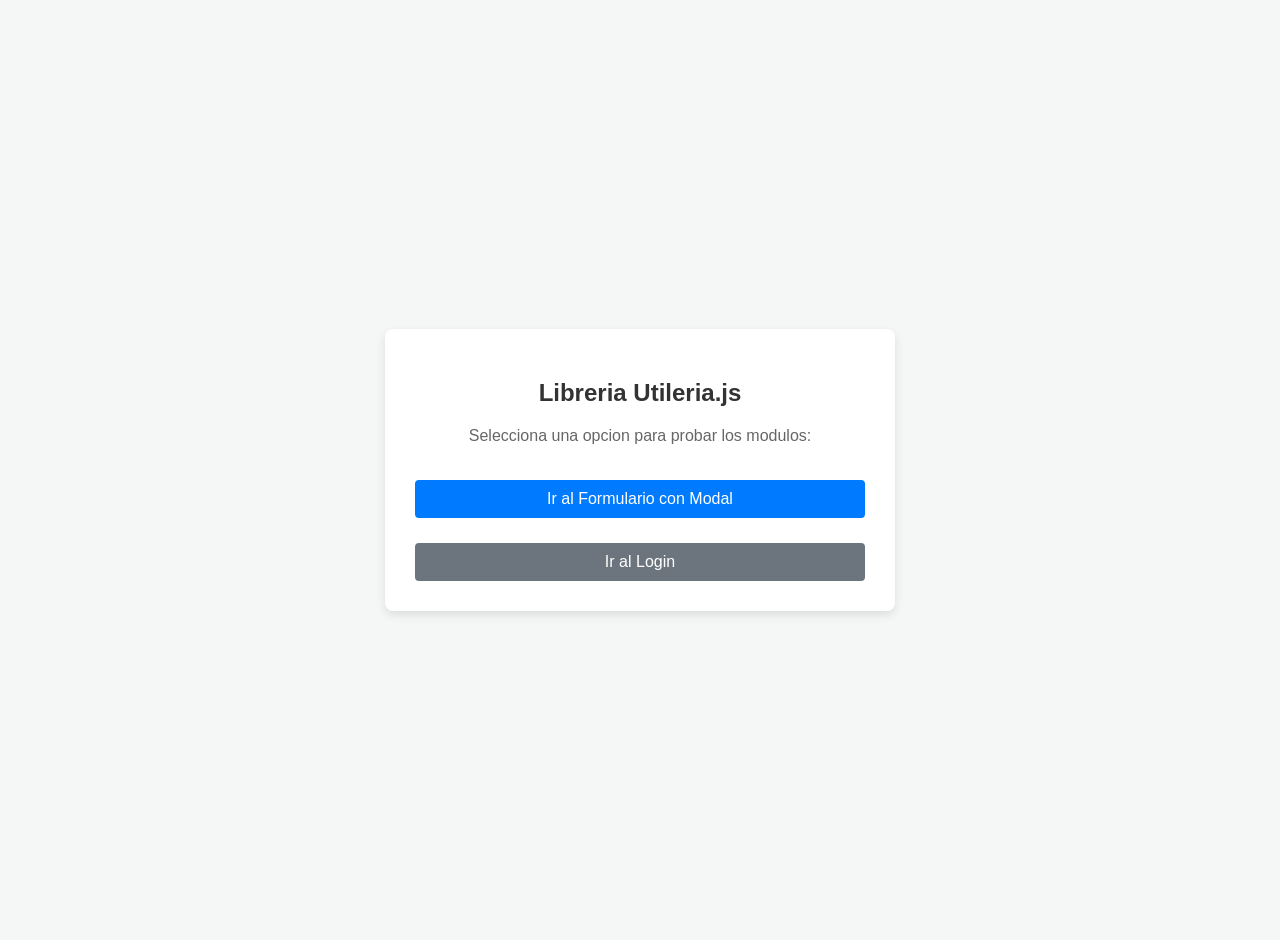
<file: index.html>
<!DOCTYPE html>
<html lang="es">
<head>
  <meta charset="UTF-8">
  <meta name="viewport" content="width=device-width, initial-scale=1.0">
  <title>Menu Principal - Utileria.js</title>
  <link rel="stylesheet" href="css/styles.css">
</head>
<body>

  <div class="container" style="text-align: center;">
    <h2>Libreria Utileria.js</h2>
    <p style="color: #666; margin-bottom: 25px;">Selecciona una opcion para probar los modulos:</p>
    
    <div style="display: flex; flex-direction: column; gap: 15px;">
      <a href="formulario.html">
        <button type="button">Ir al Formulario con Modal</button>
      </a>
      
      <a href="login.html">
        <button type="button" class="btn-secondary">Ir al Login</button>
      </a>
    </div>
  </div>

</body>
</html>
</file>
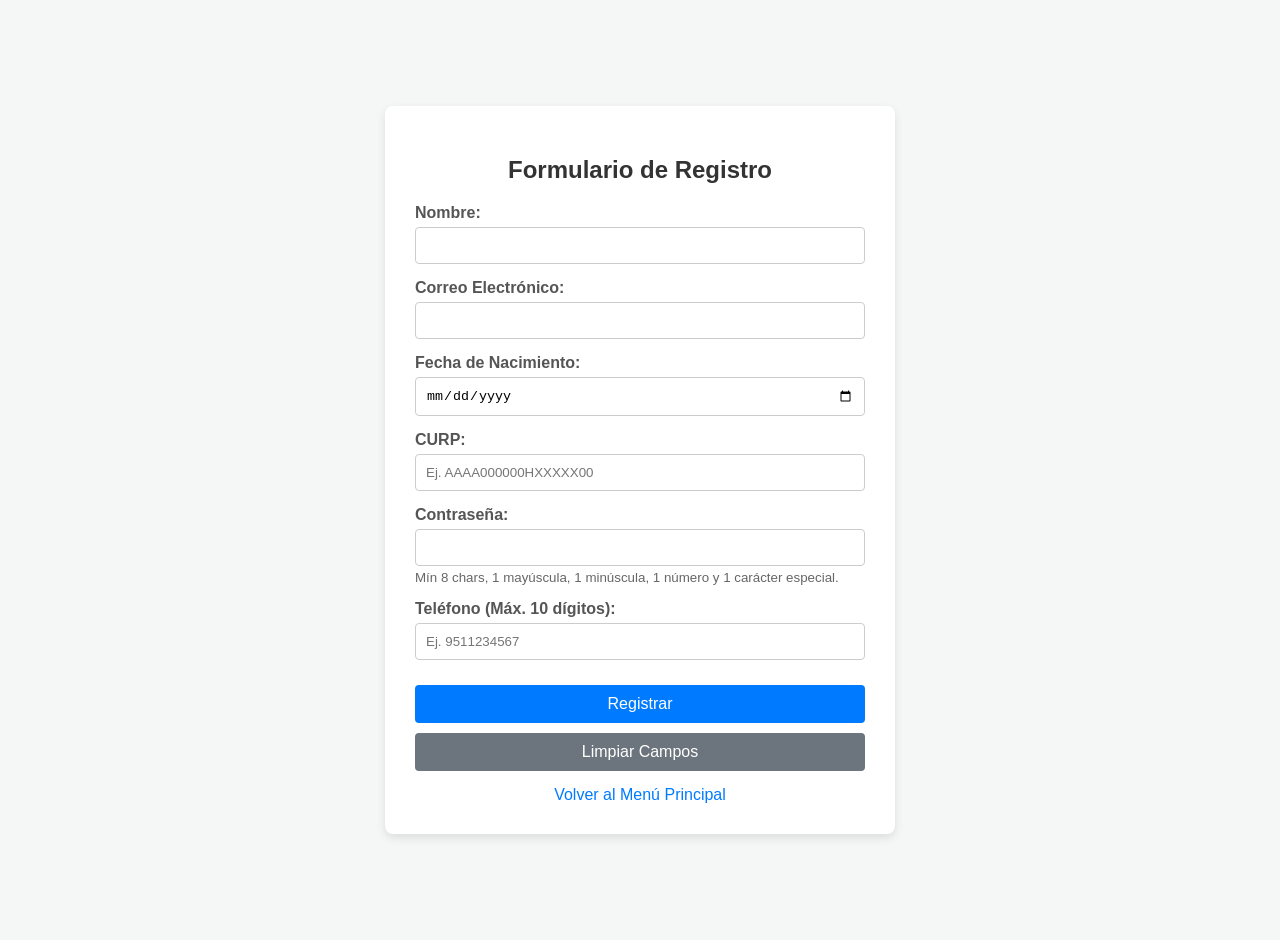
<file: formulario.html>
<!DOCTYPE html>
<html lang="es">
<head>
  <meta charset="UTF-8">
  <meta name="viewport" content="width=device-width, initial-scale=1.0">
  <title>Formulario y Modal - Utileria.js</title>
  <link rel="stylesheet" href="css/styles.css">
</head>
<body>

  <div class="container">
    <h2>Formulario de Registro</h2>
    <form id="registroForm">
      
      <div class="form-group">
        <label for="nombre">Nombre:</label>
        <input type="text" id="nombre" required>
      </div>

      <div class="form-group">
        <label for="correo">Correo Electrónico:</label>
        <input type="email" id="correo" required>
      </div>

      <div class="form-group">
        <label for="fechaNacimiento">Fecha de Nacimiento:</label>
        <input type="date" id="fechaNacimiento" required>
      </div>

      <div class="form-group">
        <label for="curp">CURP:</label>
        <input type="text" id="curp" placeholder="Ej. AAAA000000HXXXXX00" required>
      </div>

      <!-- Nuevo campo para validar contraseña -->
      <div class="form-group">
        <label for="password">Contraseña:</label>
        <input type="password" id="password" required>
        <small style="color: #666; display: block; margin-top: 4px;">Mín 8 chars, 1 mayúscula, 1 minúscula, 1 número y 1 carácter especial.</small>
      </div>
      
      <div class="form-group">
        <label for="telefono">Teléfono (Máx. 10 dígitos):</label>
        <input type="number" id="telefono" placeholder="Ej. 9511234567" required>
      </div>

      <button type="submit">Registrar</button>
      <button type="button" id="btnLimpiar" class="btn-secondary">Limpiar Campos</button>
    </form>

    <div class="nav-link">
      <a href="index.html">Volver al Menú Principal</a>
    </div>
  </div>

  <div id="modalEdad" class="modal">
    <div class="modal-content">
      <h3>Resultado de Edad</h3>
      <p id="textoModal"></p>
      <button id="cerrarModal" class="close-btn">Cerrar</button>
    </div>
  </div>

  <!-- Importación de la librería -->
  <script src="js/utileria.js"></script>
  <script>
    const form = document.getElementById('registroForm');
    const modal = document.getElementById('modalEdad');
    const textoModal = document.getElementById('textoModal');
    const cerrarModal = document.getElementById('cerrarModal');
    const btnLimpiar = document.getElementById('btnLimpiar');

    form.addEventListener('submit', function(e) {
      e.preventDefault();

      const nombre = document.getElementById('nombre').value;
      const correo = document.getElementById('correo').value;
      const fechaNac = document.getElementById('fechaNacimiento').value;
      const curp = document.getElementById('curp').value;
      const password = document.getElementById('password').value;
      const telefono = document.getElementById('telefono').value;

      /* Verificando valores en consola*/
      console.log("--- PROCESANDO FORMULARIO ---");
      console.log("Nombre ingresado:", nombre, "-> ¿Es válido?", Utileria.soloLetras(nombre));
      console.log("Correo ingresado:", correo, "-> ¿Es válido?", Utileria.validarCorreo(correo));
      console.log("CURP ingresada:", curp, "-> ¿Es válida?", Utileria.validarCURP(curp));
      console.log("Contraseña válida?", Utileria.validarContra(password));
      console.log("Teléfono con longitud válida (máx 10)?", Utileria.validarLongitud(telefono, 10));

      /* Validaciones usando todas las funciones de utileria.js */
      if (!Utileria.soloLetras(nombre)) {
        console.warn("Error: El nombre contiene caracteres no permitidos.");
        alert('El nombre solo debe contener letras.');
        return;
      }

      if (!Utileria.validarCorreo(correo)) {
        console.warn("Error: Formato de correo incorrecto.");
        alert('El formato del correo electrónico no es válido.');
        return;
      }

      if (!Utileria.validarCURP(curp)) {
        console.warn("Error: Formato de CURP incorrecto.");
        alert('El formato de la CURP no es válido.');
        return;
      }

      if (!Utileria.validarContra(password)) {
        console.warn("Error: Contraseña insegura.");
        alert('La contraseña no cumple con los requisitos mínimos (8 caracteres, mayúscula, minúscula, número y carácter especial).');
        return;
      }

      if (!Utileria.validarLongitud(telefono, 10)) {
        console.warn("Error: El teléfono excede la longitud.");
        alert('El teléfono no debe exceder los 10 dígitos.');
        return;
      }

      const edad = Utileria.calcularEdad(fechaNac);
      const esMayor = Utileria.esMayorDeEdad(fechaNac);
      /*cálculos de edad*/
      console.log("Fecha de nacimiento:", fechaNac);
      console.log("Edad calculada:", edad);
      console.log("¿Es mayor de edad?", esMayor);

      textoModal.innerHTML = `Tienes <b>${edad} años</b>.<br>` + 
                             (esMayor ? '<span style="color:green;">Resgistro exitoso.</span>' : '<span style="color:red;">No es posible resgistrarte.</span>');
      modal.style.display = 'flex';
    });

    btnLimpiar.addEventListener('click', function() {
      console.log("Limpiando campos del formulario...");
      Utileria.limpiarCampos(form);
    });

    cerrarModal.addEventListener('click', function() {
      modal.style.display = 'none';
    });
  </script>
</body>
</html>
</file>
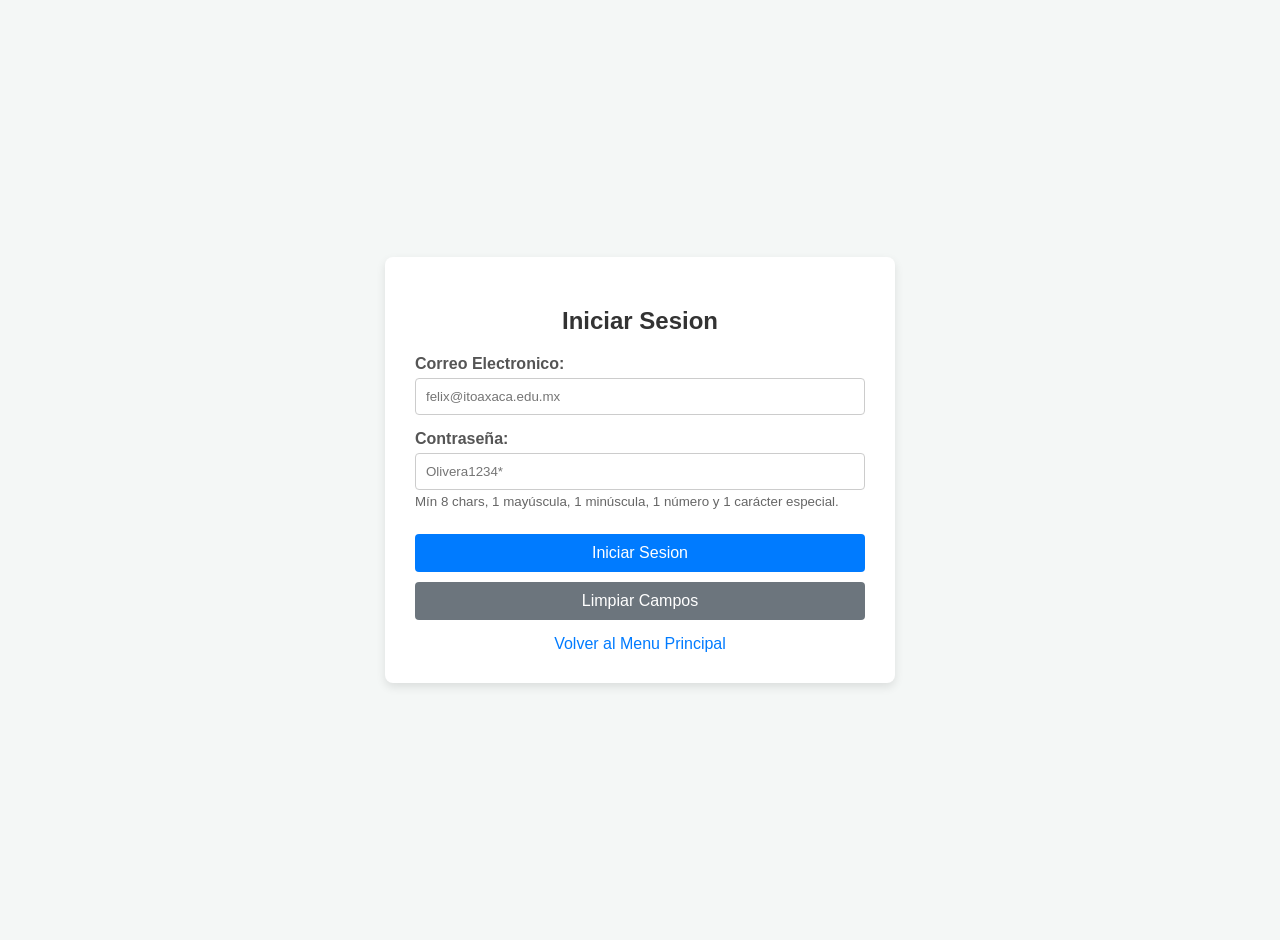
<file: login.html>
<!DOCTYPE html>
<html lang="es">
<head>
  <meta charset="UTF-8">
  <meta name="viewport" content="width=device-width, initial-scale=1.0">
  <title>Login - Utileria.js</title>
  <link rel="stylesheet" href="css/styles.css">
</head>
<body>

  <div class="container">
    <h2>Iniciar Sesion</h2>
    <form id="loginForm">
      
      <div class="form-group">
        <label for="loginCorreo">Correo Electronico:</label>
        <input type="email" id="loginCorreo" placeholder="felix@itoaxaca.edu.mx" required>
      </div>

      <div class="form-group">
        <label for="loginPassword">Contraseña:</label>
        <input type="password" id="loginPassword" placeholder="Olivera1234*" required>
        <small style="color: #666; display: block; margin-top: 4px;">Mín 8 chars, 1 mayúscula, 1 minúscula, 1 número y 1 carácter especial.</small>
      </div>

      <button type="submit">Iniciar Sesion</button>
      <button type="button" id="btnLimpiarLogin" class="btn-secondary">Limpiar Campos</button>
    </form>

    <div id="mensajeLogin"></div>

    <div class="nav-link">
      <a href="index.html">Volver al Menu Principal</a>
    </div>
  </div>

  <!-- Importacion de la libreria -->
  <script src="js/utileria.js"></script>
  <script>
    
    const correo_fe = "felix@gmail.com";
    const contra_fe = "Olivera1234$";

    const loginForm = document.getElementById('loginForm');
    const mensajeLogin = document.getElementById('mensajeLogin');
    const btnLimpiarLogin = document.getElementById('btnLimpiarLogin');

    loginForm.addEventListener('submit', function(e) {
      e.preventDefault();

      const correo = document.getElementById('loginCorreo').value;
      const contraseña = document.getElementById('loginPassword').value;
      /*Imprimir estado de validación en consola*/
      console.log("--- INTENTO DE LOGIN ---");
      console.log("Correo evaluado:", correo, "Válido:", Utileria.validarCorreo(correo));
      console.log("Contraseña evaluada:", contraseña, "Válida:", Utileria.validarContra(contraseña));

      
      if (!Utileria.validarCorreo(correo)) {
        console.warn("Login fallido: Correo con formato inválido.");
        mensajeLogin.innerHTML = '<span class="error-msg">Correo con formato invalido.</span>';
        return;
      }

   
      if (!Utileria.validarContra(contraseña)) {
        console.warn("Login fallido: Contraseña no cumple seguridad.");
        mensajeLogin.innerHTML = '<span class="error-msg">La contraseña no cumple con los requisitos de seguridad.</span>';
        return;
      }

      
      if (correo === correo_fe && contraseña === contra_fe) {
        console.log("¡Login exitoso! Las credenciales coinciden con los valores por defecto.");
        mensajeLogin.innerHTML = '<span class="success-msg">!Login exitoso! Bienvenido al sistema.</span>';
      } else {
        console.warn("Login fallido: Las credenciales por defecto no coinciden.");
        mensajeLogin.innerHTML = '<span class="error-msg">Correo o contraseña incorrectos (Valores por defecto no coinciden).</span>';
      }
    });


    btnLimpiarLogin.addEventListener('click', function() {
      console.log("Limpiando campos del login...");
      Utileria.limpiarCampos(loginForm);
      mensajeLogin.innerHTML = '';
    });
  </script>
</body>
</html>
</file>
<file: css/styles.css>
body {
  font-family: Arial, sans-serif;
  background-color: #f4f7f6;
  margin: 0;
  padding: 20px;
  display: flex;
  justify-content: center;
  align-items: center;
  min-height: 100vh;
}

.container {
  background: #ffffff;
  padding: 30px;
  border-radius: 8px;
  box-shadow: 0 4px 10px rgba(0, 0, 0, 0.1);
  width: 100%;
  max-width: 450px;
}

h2 {
  color: #333;
  margin-bottom: 20px;
  text-align: center;
}

.form-group {
  margin-bottom: 15px;
}

label {
  display: block;
  margin-bottom: 5px;
  color: #555;
  font-weight: bold;
}

input {
  width: 100%;
  padding: 10px;
  border: 1px solid #ccc;
  border-radius: 4px;
  box-sizing: border-box;
}

button {
  background-color: #007bff;
  color: white;
  padding: 10px 15px;
  border: none;
  border-radius: 4px;
  cursor: pointer;
  width: 100%;
  font-size: 16px;
  margin-top: 10px;
}

button:hover {
  background-color: #0056b3;
}

.btn-secondary {
  background-color: #6c757d;
}

.btn-secondary:hover {
  background-color: #5a6268;
}

.error-msg {
  color: #dc3545;
  font-size: 12px;
  margin-top: 5px;
  display: block;
}

.success-msg {
  color: #28a745;
  font-size: 14px;
  margin-top: 10px;
  text-align: center;
}

/* Estilos de la Ventana Modal */
.modal {
  display: none;
  position: fixed;
  z-index: 1000;
  left: 0;
  top: 0;
  width: 100%;
  height: 100%;
  background-color: rgba(0,0,0,0.5);
  justify-content: center;
  align-items: center;
}

.modal-content {
  background-color: white;
  padding: 25px;
  border-radius: 8px;
  width: 300px;
  text-align: center;
  box-shadow: 0 4px 8px rgba(0,0,0,0.2);
}

.close-btn {
  background-color: #dc3545;
  margin-top: 15px;
}

.close-btn:hover {
  background-color: #c82333;
}

.nav-link {
  text-align: center;
  margin-top: 15px;
}

.nav-link a {
  color: #007bff;
  text-decoration: none;
}

.nav-link a:hover {
  text-decoration: underline;
}
</file>
